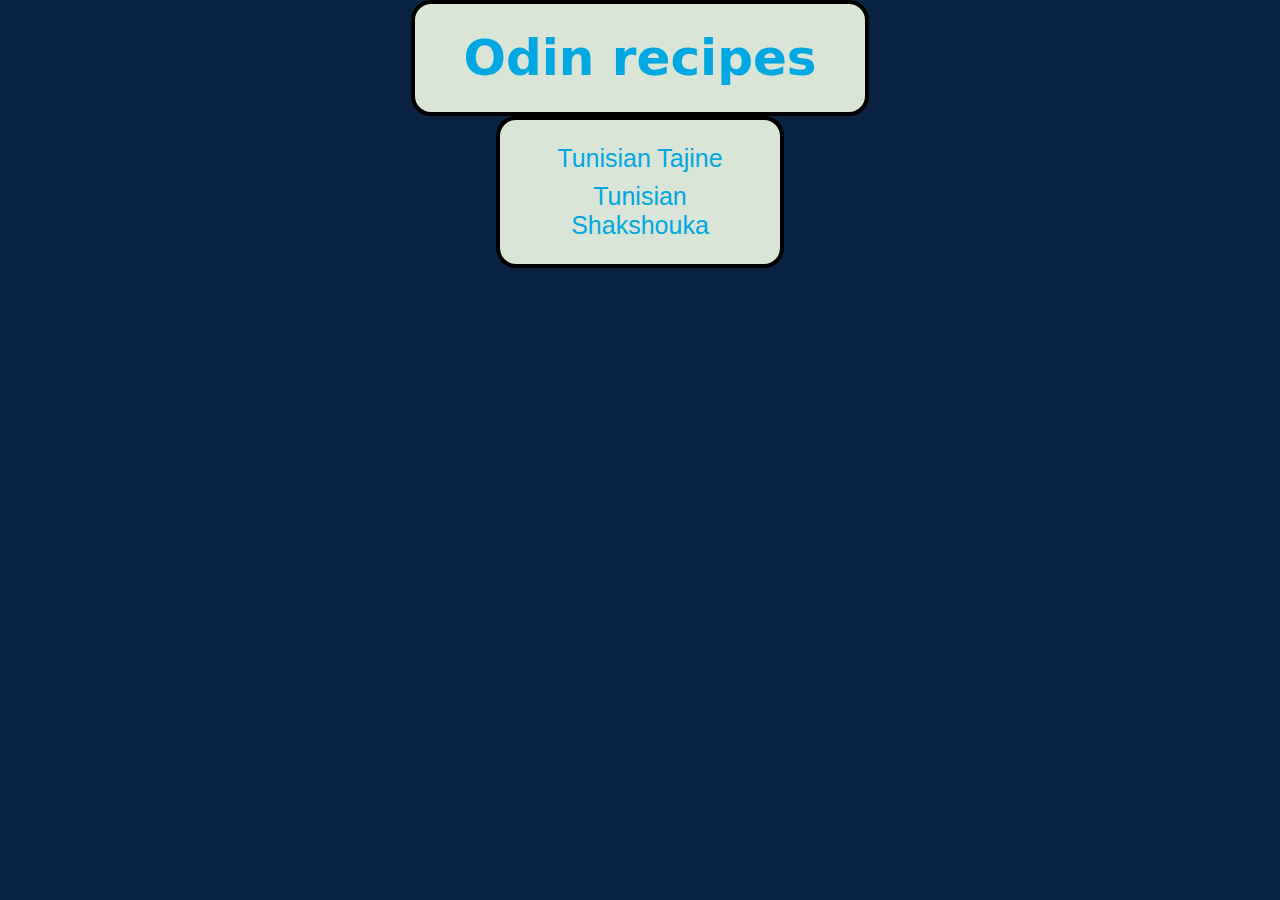
<file: index.html>
<!DOCTYPE html>
<html lang="en">
<head>
    <meta charset="UTF-8">
    <meta name="viewport" content="width=device-width, initial-scale=1.0">
    <title>Document</title>
    <link rel="stylesheet" href="styles.css">
</head>
<body>
    <h1 class="page-title">Odin recipes</h1>
    <ul class="recipes-list">
        <li><a href="./recipes/tajin.html" rel="noopener noreferrer" target="_blank">Tunisian Tajine</a></li>
        <li><a href="./recipes/shakshouka.html" rel="noopener noreferrer" target="_blank">Tunisian Shakshouka</a></li>    
    </ul>
    
</body>
</html>
</file>
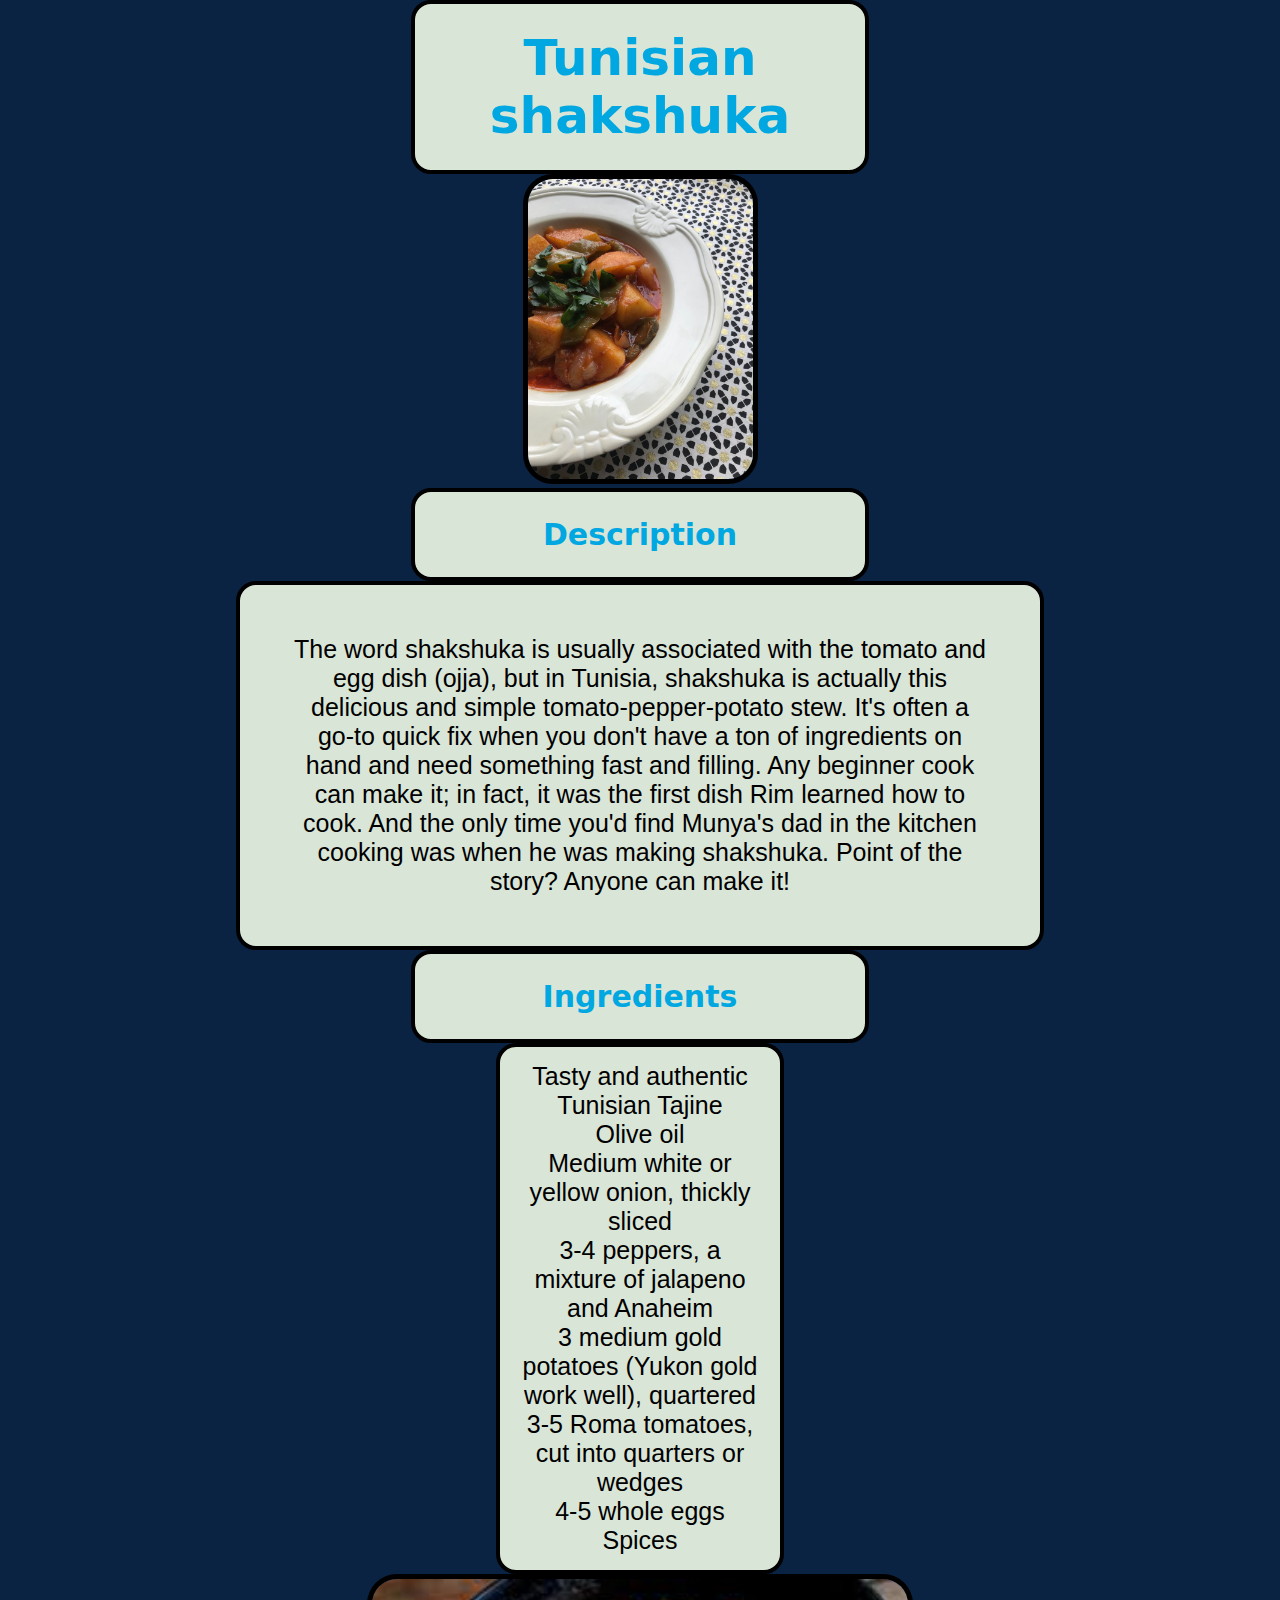
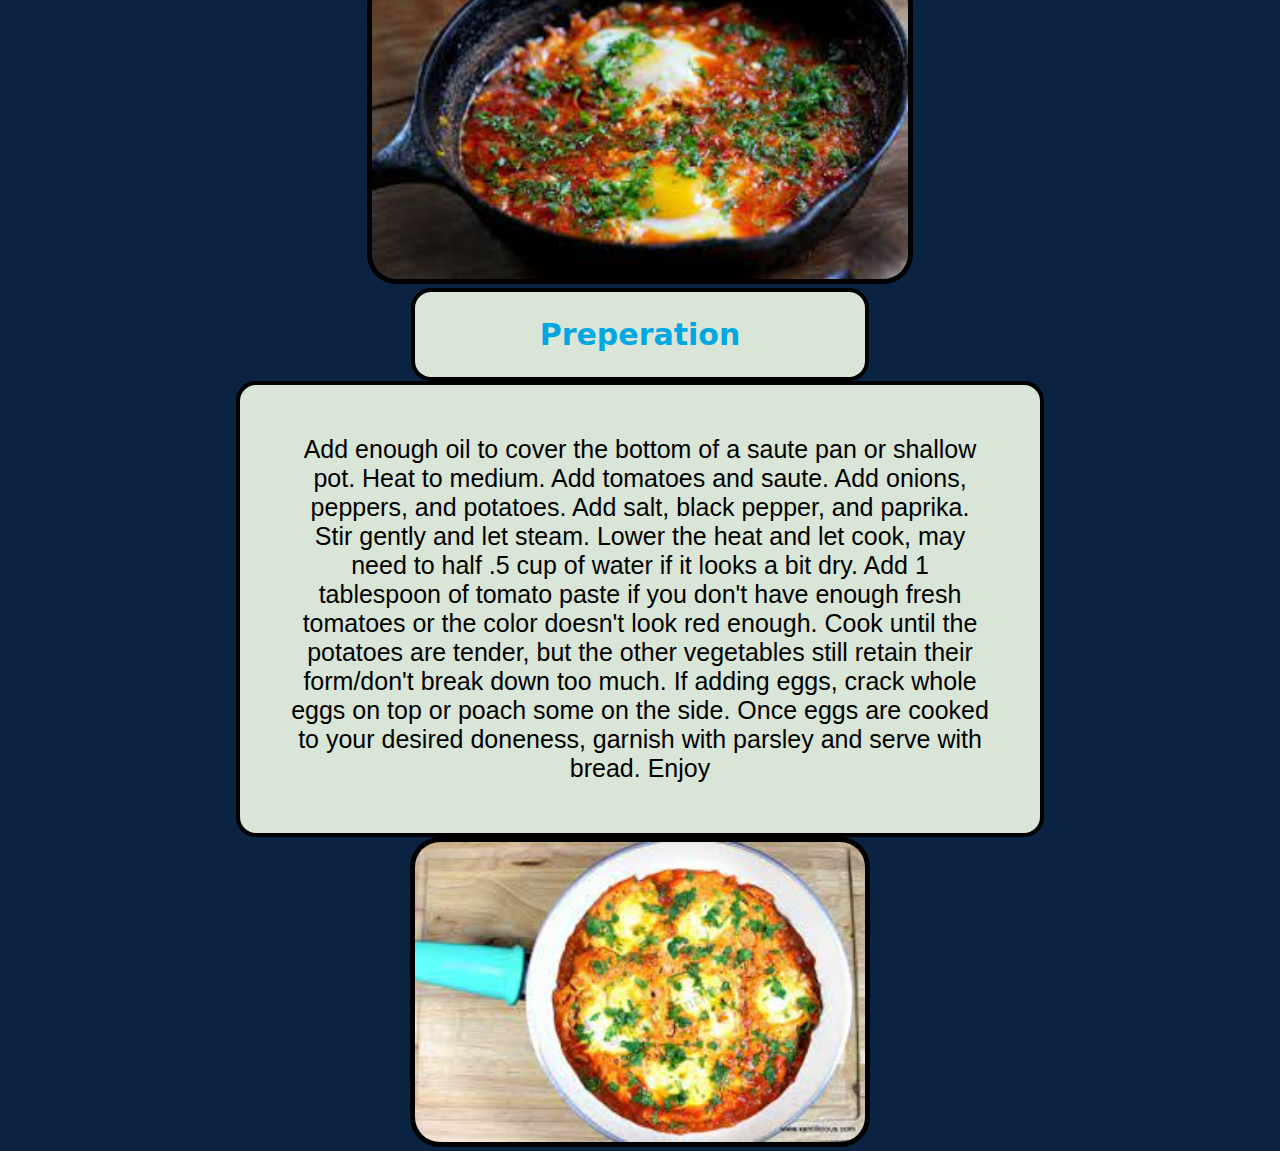
<file: recipes/shakshouka.html>
<!DOCTYPE html>
<html lang="en">
<head>
    <meta charset="UTF-8">
    <meta name="viewport" content="width=device-width, initial-scale=1.0">
    <title>Document</title>
    <link rel="stylesheet" href="../styles.css">
</head>
<body>
    <h1 class="page-title">Tunisian shakshuka</h1>
    <img src="shakshouka1.jpg" alt="Picture of Shakshouka">
    <h3 class="page-title small-title">Description</h3>
    <p>The word shakshuka is usually associated with the tomato and egg dish (ojja), 
        but in Tunisia, shakshuka is actually this delicious and simple tomato-pepper-potato stew. It's often a go-to quick fix when you don't have a ton of ingredients on hand 
        and need something fast and filling. Any beginner cook can make it; 
        in fact, it was the first dish Rim learned how to cook.
        And the only time you'd find Munya's 
        dad in the kitchen cooking was when he was making shakshuka.
        Point of the story? Anyone can make it!
    </p>
    <h3 class="page-title small-title">Ingredients</h3>
    <ul class="ingredient-list">Tasty and authentic Tunisian Tajine
        <li>Olive oil</li>
        <li>Medium white or yellow onion, thickly sliced</li>
        <li>3-4 peppers, a mixture of jalapeno and Anaheim</li>
        <li>3 medium gold potatoes (Yukon gold work well), quartered</li>
        <li>3-5 Roma tomatoes, cut into quarters or wedges</li>
        <li>4-5 whole eggs</li>
        <li>Spices</li>
    </ul>
    <img src="shakshouka2.jpeg" alt="Another picture of tajine">
    <h3 class="page-title small-title">Preperation</h3>
    <p>
        Add enough oil to cover the bottom of
        a saute pan or shallow pot. Heat to medium. 
        Add tomatoes and saute. Add onions, peppers,
        and potatoes. Add salt, black pepper, 
        and paprika. Stir gently and let steam.
        Lower the heat and let cook,
        may need to half .5 cup of water if it 
        looks a bit dry. Add 1 tablespoon of 
        tomato paste if you don't have enough 
        fresh tomatoes or the color doesn't look 
        red enough. Cook until the potatoes are 
        tender, but the other vegetables still retain their form/don't break down too much. If adding eggs, crack whole eggs on top or poach some on the side. Once eggs are cooked to your desired doneness, garnish with parsley and serve with bread.
        Enjoy
    </p>
    <img src="shakshouka3.jpeg" alt="Another picture of tajine">
    
</body>
</html>
</file>
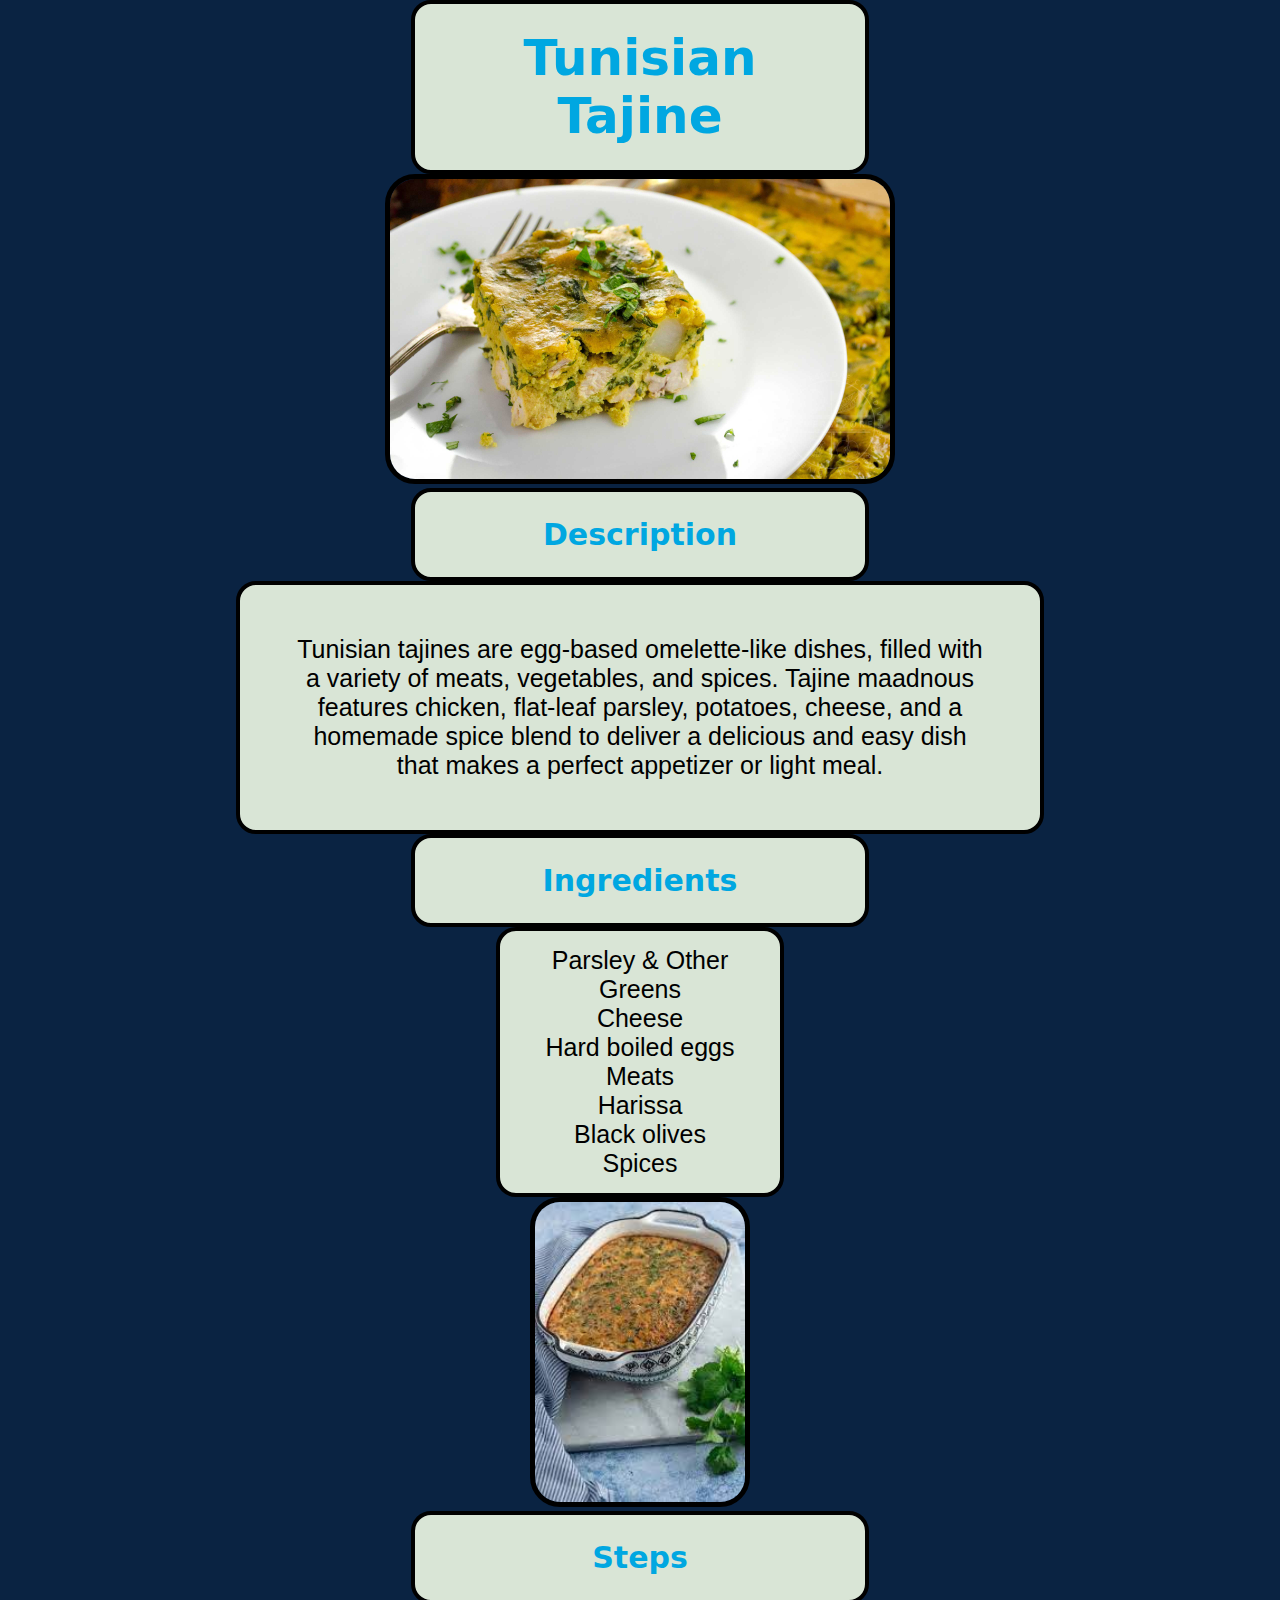
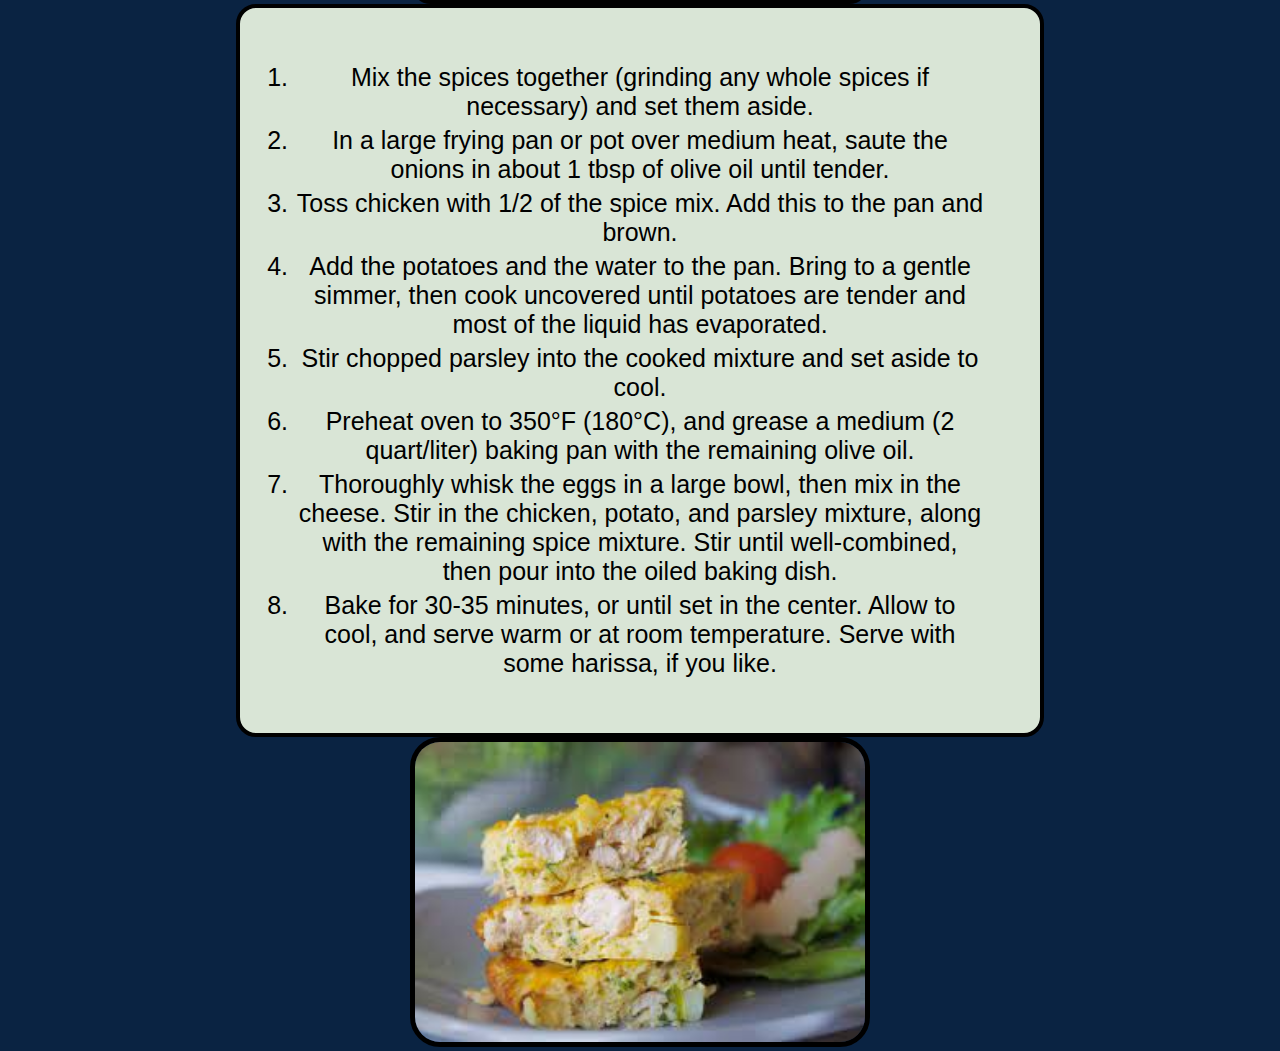
<file: recipes/tajin.html>
<!DOCTYPE html>
<html lang="en">
<head>
    <meta charset="UTF-8">
    <meta name="viewport" content="width=device-width, initial-scale=1.0">
    <title>Document</title>
    <link rel="stylesheet" href="../styles.css">
</head>
<body>
    <h1 class="page-title">Tunisian Tajine</h1>
    <img src="Tajine.jpg" alt="Picture of Tajine">
    <h3 class="page-title small-title">Description</h3>
    <p>Tunisian tajines are egg-based omelette-like dishes, 
        filled with a variety of meats, vegetables, and spices.
        Tajine maadnous features chicken, flat-leaf parsley, potatoes, 
        cheese, and a homemade spice blend to deliver a delicious 
        and easy dish that makes a perfect appetizer or light meal.
    </p>
    <h3 class="page-title small-title">Ingredients</h3>
    <ul class="ingredient-list">
        <li>Parsley & Other Greens</li>
        <li>Cheese</li>
        <li>Hard boiled eggs</li>
        <li>Meats</li>
        <li>Harissa</li>
        <li>Black olives</li>
        <li>Spices</li>
    </ul>
    <img src="tajine1.jpeg" alt="Another picture of tajine">
    <h3 class="page-title small-title">Steps</h3>
    <ol>
        <li>Mix the spices together (grinding any whole spices if necessary) and set them aside.</li>
        <li>In a large frying pan or pot over medium heat, saute the onions in about 1 tbsp of olive oil until tender.</li>
        <li>Toss chicken with 1/2 of the spice mix. Add this to the pan and brown.</li>
        <li>Add the potatoes and the water to the pan. Bring to a gentle simmer, then cook uncovered until potatoes are tender and most of the liquid has evaporated.</li>
        <li>Stir chopped parsley into the cooked mixture and set aside to cool.</li>
        <li>Preheat oven to 350°F (180°C), and grease a medium (2 quart/liter) baking pan with the remaining olive oil.</li>
        <li>Thoroughly whisk the eggs in a large bowl, then mix in the cheese. Stir in the chicken, potato, and parsley mixture, along with the remaining spice mixture. Stir until well-combined, then pour into the oiled baking dish.</li>
        <li>Bake for 30-35 minutes, or until set in the center. Allow to cool, and serve warm or at room temperature. Serve with some harissa, if you like.</li>
        
    </ol>
    <img src="tajine2.jpeg" alt="Another picture of tajine">
    
</body>
</html>
</file>
<file: styles.css>
*{
    text-align: center;
    margin: 0 auto;
}

body{
    font-family:'Franklin Gothic Medium', 'Arial Narrow', Arial, sans-serif;
    background-color: #0A2342;
}
.page-title,.small-title{
    font-family: system-ui, -apple-system, BlinkMacSystemFont, 'Segoe UI', Roboto, Oxygen, Ubuntu, Cantarell, 'Open Sans', 'Helvetica Neue', sans-serif;
    font-size: 50px;
    color: #00A7E1;
    background-color: #D9E5D6;
    width: 400px;
    border-radius: 20px;
    padding: 25px;
    border: solid 4px;
    border-color: black;
}
.small-title{
    font-size: 30px;
}
.recipes-list,.ingredient-list,p,ol{
    list-style: none;
    width: 250px;
    padding: 15px;
    border: solid 4px;
    background-color: #D9E5D6;
    border-radius: 20px;
    font-size: 25px;
    list-style: none;
}

p,ol{
    width: 700px;
    list-style: decimal;
    padding: 50px;
}
ol li{
    margin: 5px;
}
.recipes-list li{
    margin: 9px;
}
.recipes-list li a{
    text-decoration:none;
    color: #00A7E1;
    font-weight: 400;
}
.recipes-list li a:hover{
    color:aqua;
    font-weight: bold;
}
img{
    height: 300px;
    width: auto;
    border-radius: 30px;
    border: solid 5px;
}
h3{
    font-size: 30px;
    color: #00A7E1;
    background-color: #D9E5D6;
    width: 400px;
    border-radius: 25px;
}
</file>
